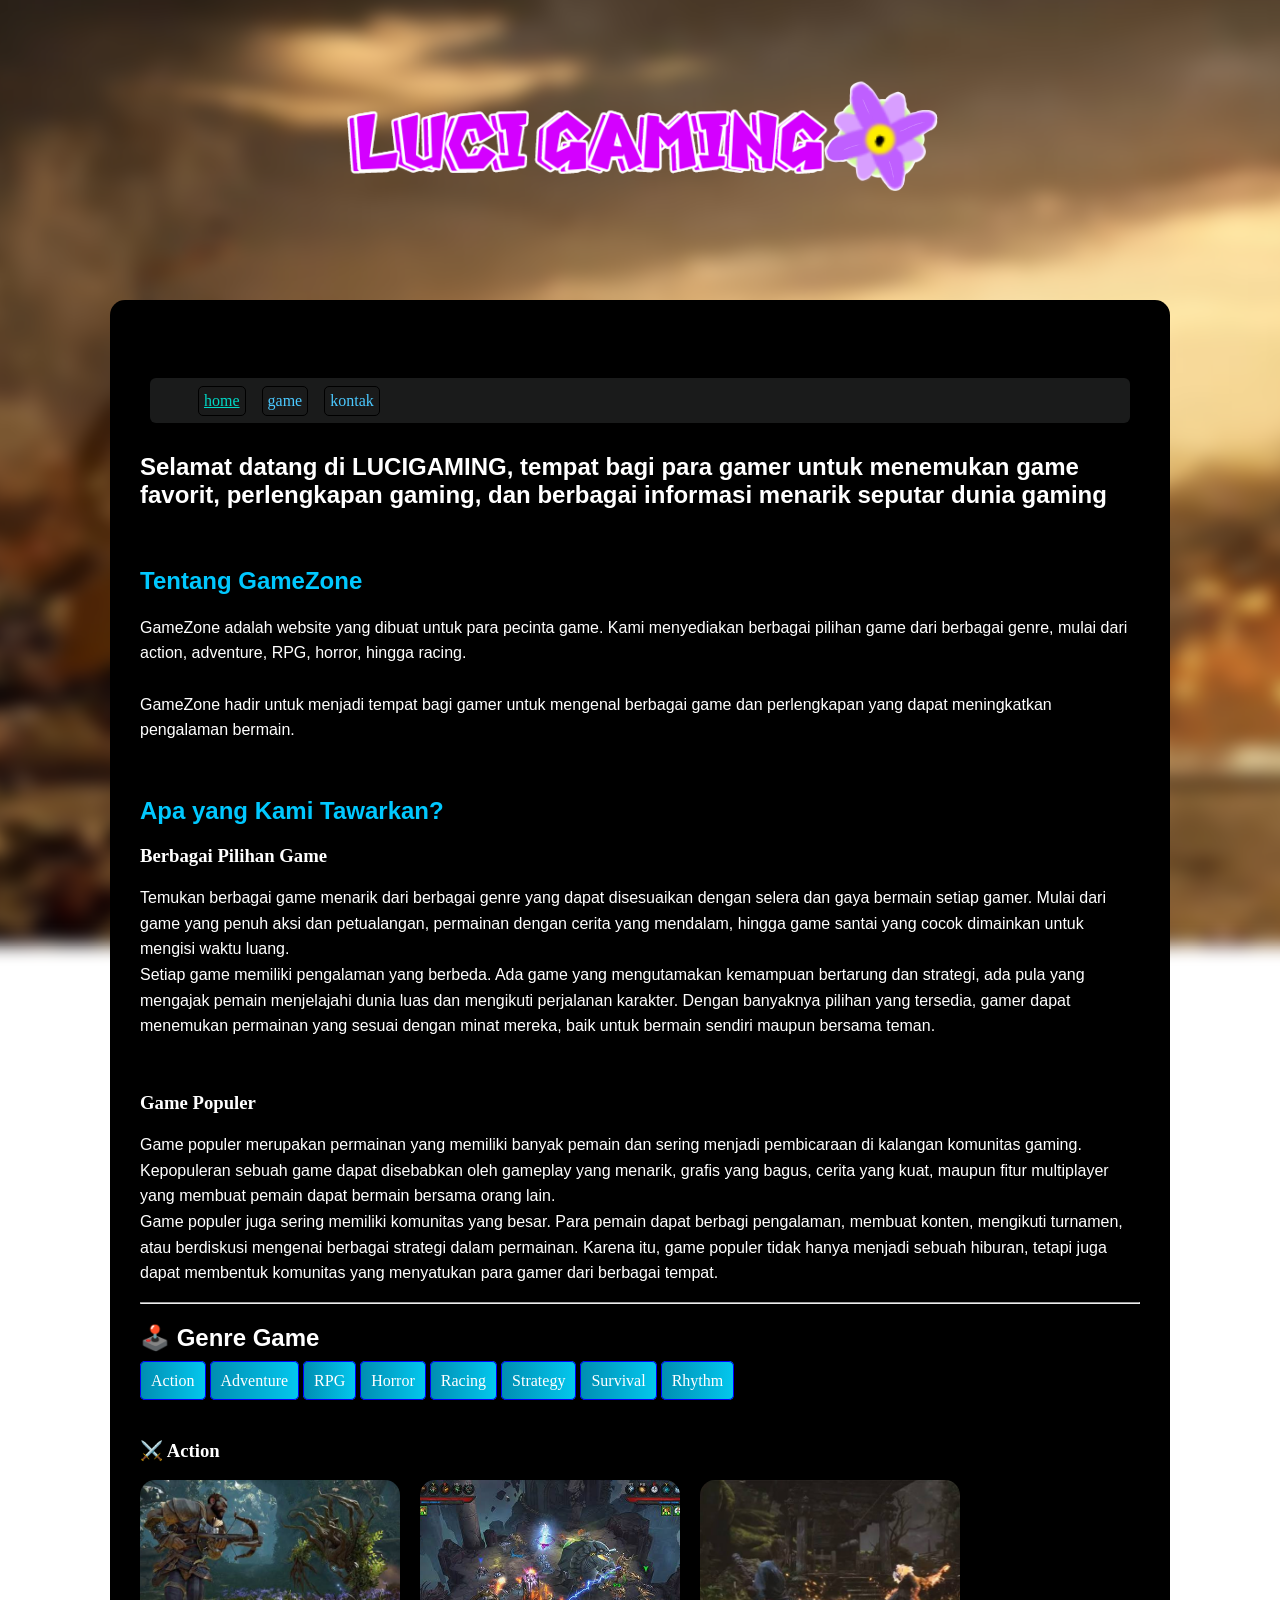
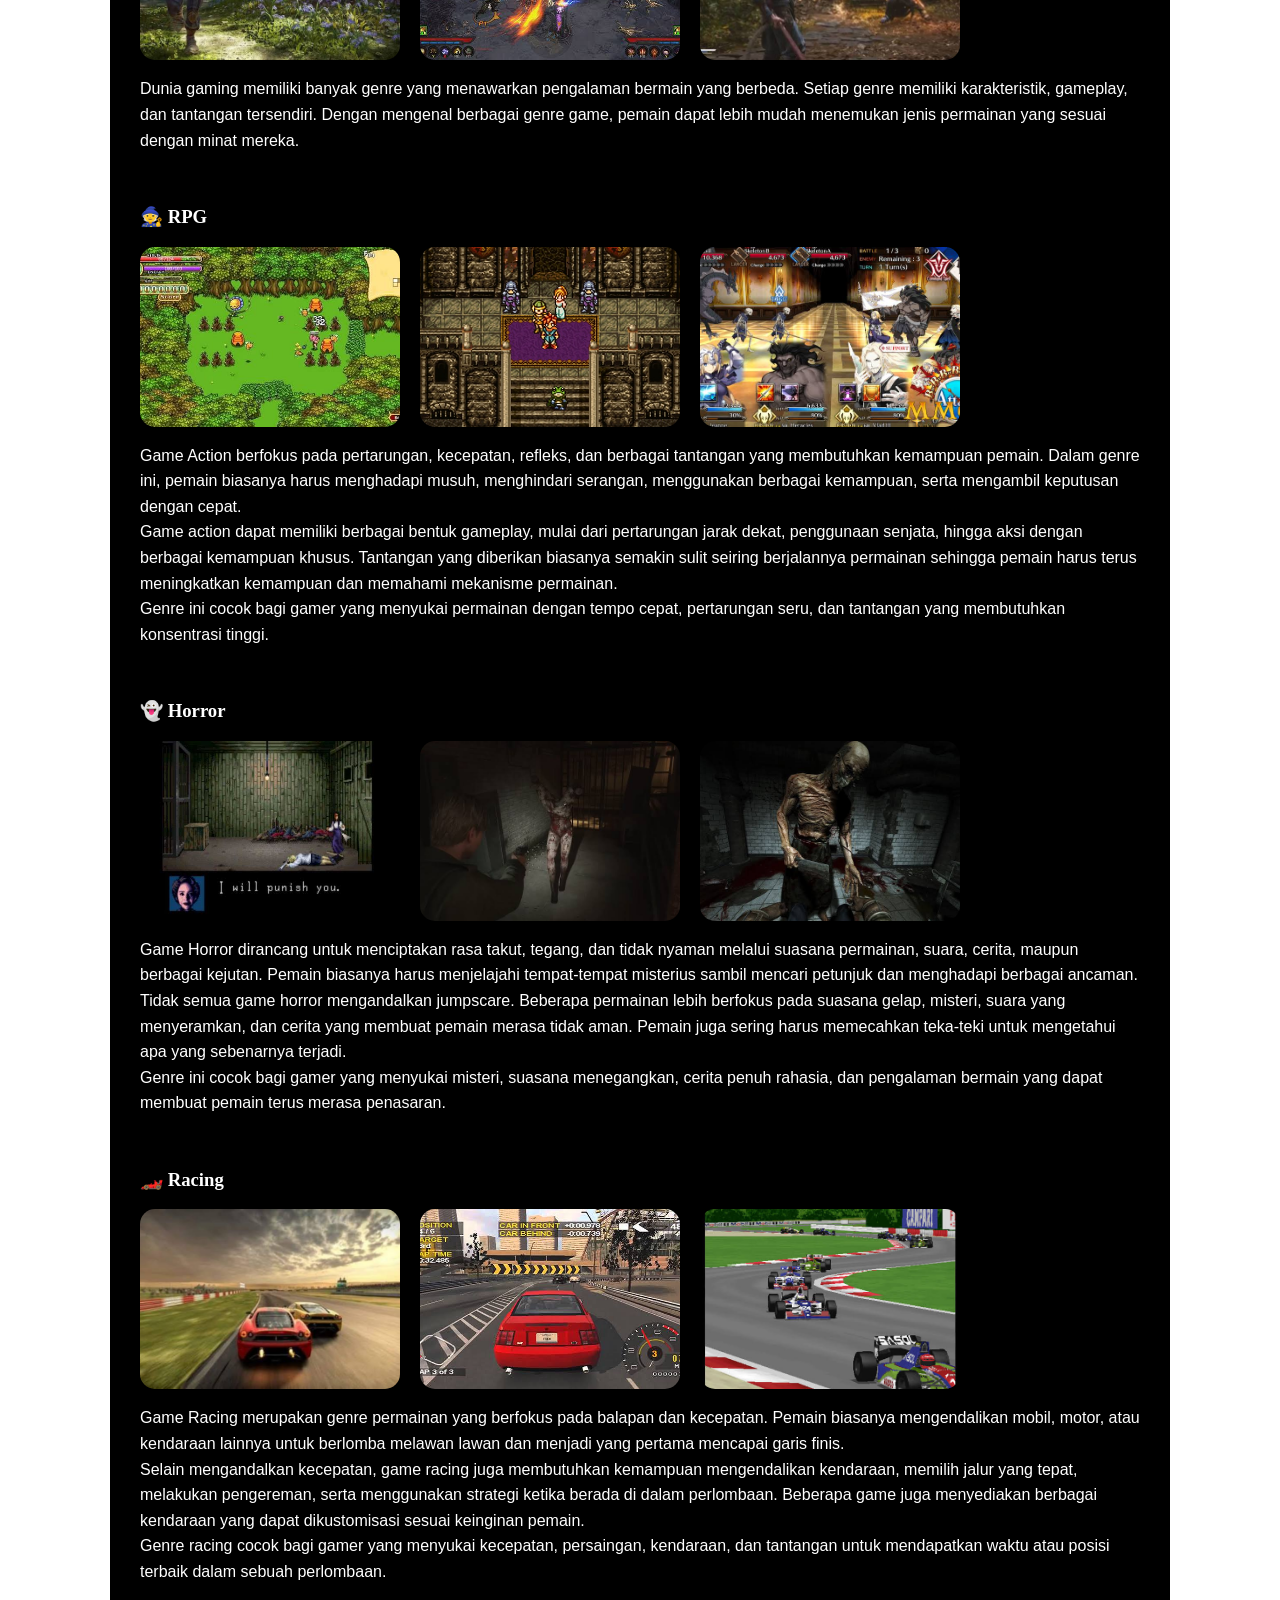
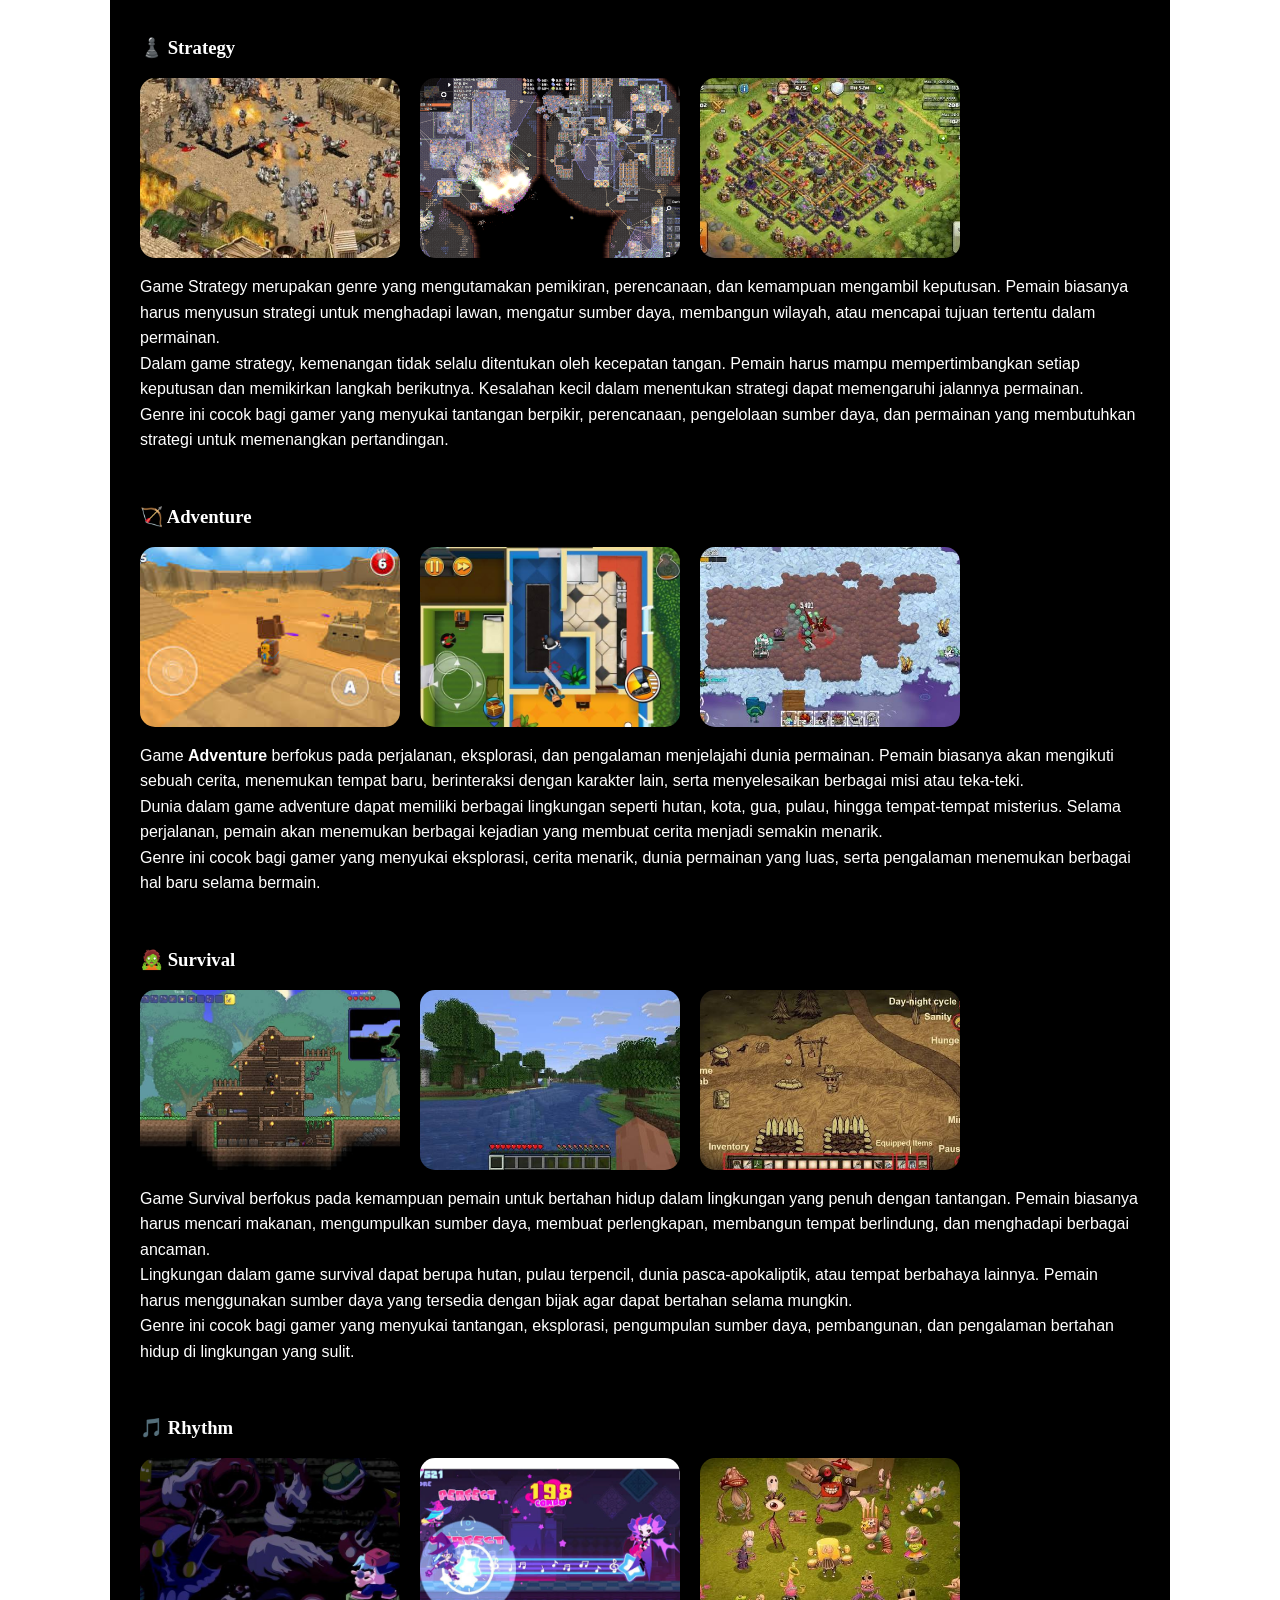
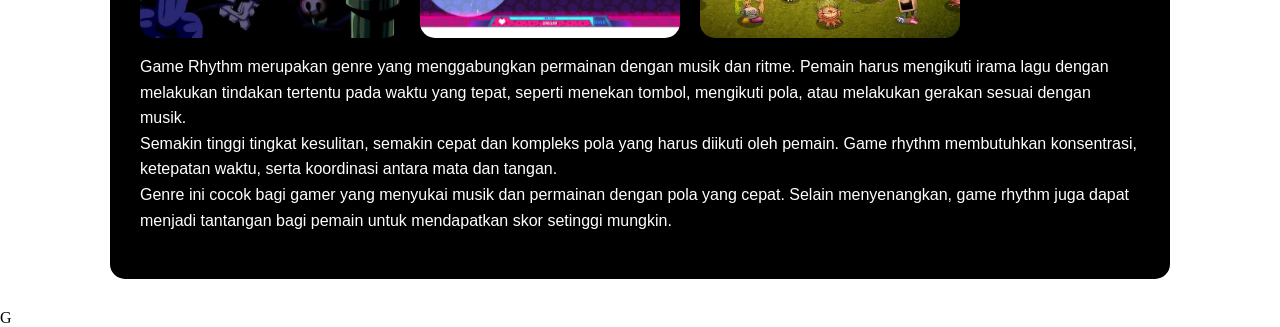
<file: index.html>
<!DOCTYPE html>
<html lang="id">
<head>
    <meta charset="UTF-8">
    <meta name="viewport" content="width=device-width, initial-scale=1.0">
    <link rel="stylesheet" href="style.css">
    <title>GAMESTORE | LAODE AZHARIL</title>
</head>


<body>
     <div class="judulimg">
            <img src="image/judul.png" alt="judul">
        </div>


    <!-- ISI -->
    <div class="kotak">
    
        <br>

       <div class="kotak3">
          <a href="index.html" class="link2"><u>home</u></a> 
          <a href="produk.html" class="link1">game</a> 
          <a href="kontak.html" class="link1">kontak</a>
       </div>



        <h2>Selamat datang di LUCIGAMING, tempat bagi para
             gamer untuk menemukan game favorit, perlengkapan
              gaming, dan berbagai informasi menarik seputar
             dunia gaming
        </h2>
        <br>
        <h2 class="hijau">Tentang GameZone</h2>
        <p>
            GameZone adalah website yang dibuat untuk para
           pecinta game. Kami menyediakan berbagai pilihan
            game dari berbagai genre, mulai dari action,
           adventure, RPG, horror, hingga racing.
           <br><br>
           GameZone hadir untuk menjadi tempat bagi gamer
            untuk mengenal berbagai game dan perlengkapan
           yang dapat meningkatkan pengalaman bermain.
        </p>

        <br>

        <h2 class="hijau">Apa yang Kami Tawarkan?</h2>

        <h3>Berbagai Pilihan Game</h3>

        <p>
           Temukan berbagai game menarik dari berbagai genre 
           yang dapat disesuaikan dengan selera dan gaya 
           bermain setiap gamer. Mulai dari game yang penuh 
           aksi dan petualangan, permainan dengan cerita yang 
           mendalam, hingga game santai yang cocok dimainkan 
           untuk mengisi waktu luang.
           <br>
           Setiap game memiliki pengalaman yang berbeda. Ada game yang mengutamakan kemampuan 
           bertarung dan strategi, ada pula yang mengajak pemain menjelajahi dunia luas 
           dan mengikuti perjalanan karakter. Dengan banyaknya pilihan yang tersedia, gamer dapat 
           menemukan permainan yang sesuai dengan minat mereka, baik untuk bermain 
           sendiri maupun bersama teman.
        </p>

        <br>

        <h3>Game Populer</h3>
        
        <p>
            Game populer merupakan permainan yang memiliki banyak pemain dan sering menjadi pembicaraan 
            di kalangan komunitas gaming. Kepopuleran sebuah game dapat disebabkan oleh gameplay yang 
            menarik, grafis yang bagus, cerita yang kuat, maupun fitur multiplayer yang membuat pemain 
            dapat bermain bersama orang lain.
            <br>
            Game populer juga sering memiliki komunitas yang besar. Para pemain dapat berbagi 
            pengalaman, membuat konten, mengikuti turnamen, atau berdiskusi mengenai berbagai 
            strategi dalam permainan. Karena itu, game populer tidak hanya menjadi sebuah hiburan, 
            tetapi juga dapat membentuk komunitas yang menyatukan para gamer dari berbagai tempat.
        </p>

        <hr>

        <h2>🕹️ Genre Game</h2>

        <div class="genre-tombol">
            <a href="#action" class="genre-swipe">Action</a>
            <a href="#adventure" class="genre-swipe">Adventure</a>
            <a href="#rpg" class="genre-swipe">RPG</a>
            <a href="#horror" class="genre-swipe">Horror</a>
            <a href="#racing" class="genre-swipe">Racing</a>
            <a href="#strategy" class="genre-swipe">Strategy</a>
            <a href="#survival" class="genre-swipe">Survival</a>
            <a href="#rhythm" class="genre-swipe">Rhythm</a>
        </div>

        <h3 id="action">⚔️ Action</h3> 
        <div class="gambar-container">
        <img src="image/index/aksi1.jpg" alt="aksi1">
        <img src="image/index/aksi2.jpg" alt="aksi2">
        <img src="image/index/aksi3.jpg" alt="aksi3">
        </div>
        <p> 
            Dunia gaming memiliki banyak genre yang menawarkan pengalaman bermain yang berbeda. 
            Setiap genre memiliki karakteristik, gameplay, dan tantangan tersendiri. Dengan 
            mengenal berbagai genre game, pemain dapat lebih mudah menemukan jenis permainan 
            yang sesuai dengan minat mereka.
        </p>

        <br>
        
        <h3 id="rpg">🧙 RPG</h3>
        <div class="gambar-container">
        <img src="image/index/RPG1.jpg" alt="RPG1">
        <img src="image/index/RPG2.jpg" alt="RPG2">
        <img src="image/index/RPG3.jpg" alt="RPG3">
        </div>
        <p>
            Game Action berfokus pada pertarungan, kecepatan, refleks, dan berbagai tantangan 
            yang membutuhkan kemampuan pemain. Dalam genre ini, pemain biasanya harus menghadapi 
            musuh, menghindari serangan, menggunakan berbagai kemampuan, serta mengambil keputusan 
            dengan cepat.
            <br>
            Game action dapat memiliki berbagai bentuk gameplay, mulai dari pertarungan jarak 
            dekat, penggunaan senjata, hingga aksi dengan berbagai kemampuan khusus. Tantangan 
            yang diberikan biasanya semakin sulit seiring berjalannya permainan sehingga 
            pemain harus terus meningkatkan kemampuan dan memahami mekanisme permainan.
            <br>
            Genre ini cocok bagi gamer yang menyukai permainan dengan tempo cepat, pertarungan 
            seru, dan tantangan yang membutuhkan konsentrasi tinggi.
        </p>

        <br>

        <h3 id="horror">👻 Horror</h3>
        <div class="gambar-container">
        <img src="image/index/horror1.jpg" alt="horror1">
        <img src="image/index/horror2.jpg" alt="horror2">
        <img src="image/index/horror3.jpg" alt="horror3">
        </div>
        <p>
            Game Horror dirancang untuk menciptakan rasa takut, tegang, dan tidak nyaman 
            melalui suasana permainan, suara, cerita, maupun berbagai kejutan. Pemain biasanya 
            harus menjelajahi tempat-tempat misterius sambil mencari petunjuk dan menghadapi 
            berbagai ancaman.
            <br>
            Tidak semua game horror mengandalkan jumpscare. Beberapa permainan lebih berfokus pada 
            suasana gelap, misteri, suara yang menyeramkan, dan cerita yang membuat pemain merasa 
            tidak aman. Pemain juga sering harus memecahkan teka-teki untuk mengetahui apa yang 
            sebenarnya terjadi.
            <br>
            Genre ini cocok bagi gamer yang menyukai misteri, suasana menegangkan, cerita penuh 
            rahasia, dan pengalaman bermain yang dapat membuat pemain terus merasa penasaran.
        </p>

        <br>

        <h3 id="racing">🏎️ Racing</h3>
        <div class="gambar-container">
        <img src="image/index/racing1.jpg" alt="racing1">
        <img src="image/index/racing2.jpg" alt="racing2">
        <img src="image/index/racing3.jpg" alt="racing3">
        </div>
        <p>
            Game Racing merupakan genre permainan yang berfokus pada balapan dan kecepatan. 
            Pemain biasanya mengendalikan mobil, motor, atau kendaraan lainnya untuk berlomba 
            melawan lawan dan menjadi yang pertama mencapai garis finis.
            <br>
            Selain mengandalkan kecepatan, game racing juga membutuhkan kemampuan mengendalikan 
            kendaraan, memilih jalur yang tepat, melakukan pengereman, serta menggunakan strategi 
            ketika berada di dalam perlombaan. Beberapa game juga menyediakan berbagai kendaraan 
            yang dapat dikustomisasi sesuai keinginan pemain.
            <br>
            Genre racing cocok bagi gamer yang menyukai kecepatan, persaingan, kendaraan, dan tantangan
             untuk mendapatkan waktu atau posisi terbaik dalam sebuah perlombaan.
        </p>

        <br>

        <h3 id="strategy">♟️ Strategy</h3>
        <div class="gambar-container">
            <img src="image/index/strategi1.jpg" alt="strategi1">
            <img src="image/index/strategi2.png" alt="strategi2">
            <img src="image/index/strategi3.jpg" alt="strategi3">
        </div>
        <p>
            Game Strategy merupakan genre yang mengutamakan pemikiran, perencanaan, dan kemampuan 
            mengambil keputusan. Pemain biasanya harus menyusun strategi untuk menghadapi lawan, 
            mengatur sumber daya, membangun wilayah, atau mencapai tujuan tertentu dalam permainan.
            <br>
            Dalam game strategy, kemenangan tidak selalu ditentukan oleh kecepatan tangan. 
            Pemain harus mampu mempertimbangkan setiap keputusan dan memikirkan langkah berikutnya. 
            Kesalahan kecil dalam menentukan strategi dapat memengaruhi jalannya permainan.
            <br>
            Genre ini cocok bagi gamer yang menyukai tantangan berpikir, perencanaan, pengelolaan 
            sumber daya, dan permainan yang membutuhkan strategi untuk memenangkan pertandingan.
        </p>

        <br>

        <h3 id="adventure">🏹 Adventure</h3>
        <div class="gambar-container">
            <img src="image/index/adven1.jpg" alt="adven1">
            <img src="image/index/adven2.jpg" alt="adven2">
            <img src="image/index/adven3.jpg" alt="adven3">
        </div>
        <p>
            Game <b>Adventure</b> berfokus pada perjalanan, eksplorasi, dan pengalaman menjelajahi 
            dunia permainan. Pemain biasanya akan mengikuti sebuah cerita, menemukan tempat baru, 
            berinteraksi dengan karakter lain, serta menyelesaikan berbagai misi atau teka-teki.
            <br>
            Dunia dalam game adventure dapat memiliki berbagai lingkungan seperti hutan, kota, gua, 
            pulau, hingga tempat-tempat misterius. Selama perjalanan, pemain akan menemukan 
            berbagai kejadian yang membuat cerita menjadi semakin menarik.
            <br>
            Genre ini cocok bagi gamer yang menyukai eksplorasi, cerita menarik, dunia permainan 
            yang luas, serta pengalaman menemukan berbagai hal baru selama bermain.
        </p>

        <br>

        <h3 id="survival">🧟 Survival</h3>
        <div class="gambar-container">
            <img src="image/index/survival1.jpg" alt="survival1">
            <img src="image/index/survival2.jpg" alt="survival2">
            <img src="image/index/survival3.jpg" alt="survival3">
        </div>
        <p>
            Game Survival berfokus pada kemampuan pemain untuk bertahan hidup dalam lingkungan 
            yang penuh dengan tantangan. Pemain biasanya harus mencari makanan, mengumpulkan 
            sumber daya, membuat perlengkapan, membangun tempat berlindung, dan menghadapi 
            berbagai ancaman.
            <br>
            Lingkungan dalam game survival dapat berupa hutan, pulau terpencil, dunia 
            pasca-apokaliptik, atau tempat berbahaya lainnya. Pemain harus menggunakan 
            sumber daya yang tersedia dengan bijak agar dapat bertahan selama mungkin.
            <br>
            Genre ini cocok bagi gamer yang menyukai tantangan, eksplorasi, pengumpulan sumber 
            daya, pembangunan, dan pengalaman bertahan hidup di lingkungan yang sulit.
        </p>

        <br>

        <h3 id="rhythm">🎵 Rhythm</h3>
        <div class="gambar-container">
            <img src="image/index/musik1.jpg" alt="musik1">
            <img src="image/index/musik2.jpg" alt="musik2">
            <img src="image/index/musik3.jpg" alt="musik3">
        </div>
        <p>
            Game Rhythm merupakan genre yang menggabungkan permainan dengan musik dan ritme. 
            Pemain harus mengikuti irama lagu dengan melakukan tindakan tertentu pada waktu yang 
            tepat, seperti menekan tombol, mengikuti pola, atau melakukan gerakan sesuai dengan 
            musik.
            <br>
            Semakin tinggi tingkat kesulitan, semakin cepat dan kompleks pola yang harus diikuti 
            oleh pemain. Game rhythm membutuhkan konsentrasi, ketepatan waktu, serta koordinasi 
            antara mata dan tangan.
            <br>
            Genre ini cocok bagi gamer yang menyukai musik dan permainan dengan pola yang cepat. 
            Selain menyenangkan, game rhythm juga dapat menjadi tantangan bagi pemain untuk 
            mendapatkan skor setinggi mungkin.
        </p>

    </div>

</body>
</html>G
</file>
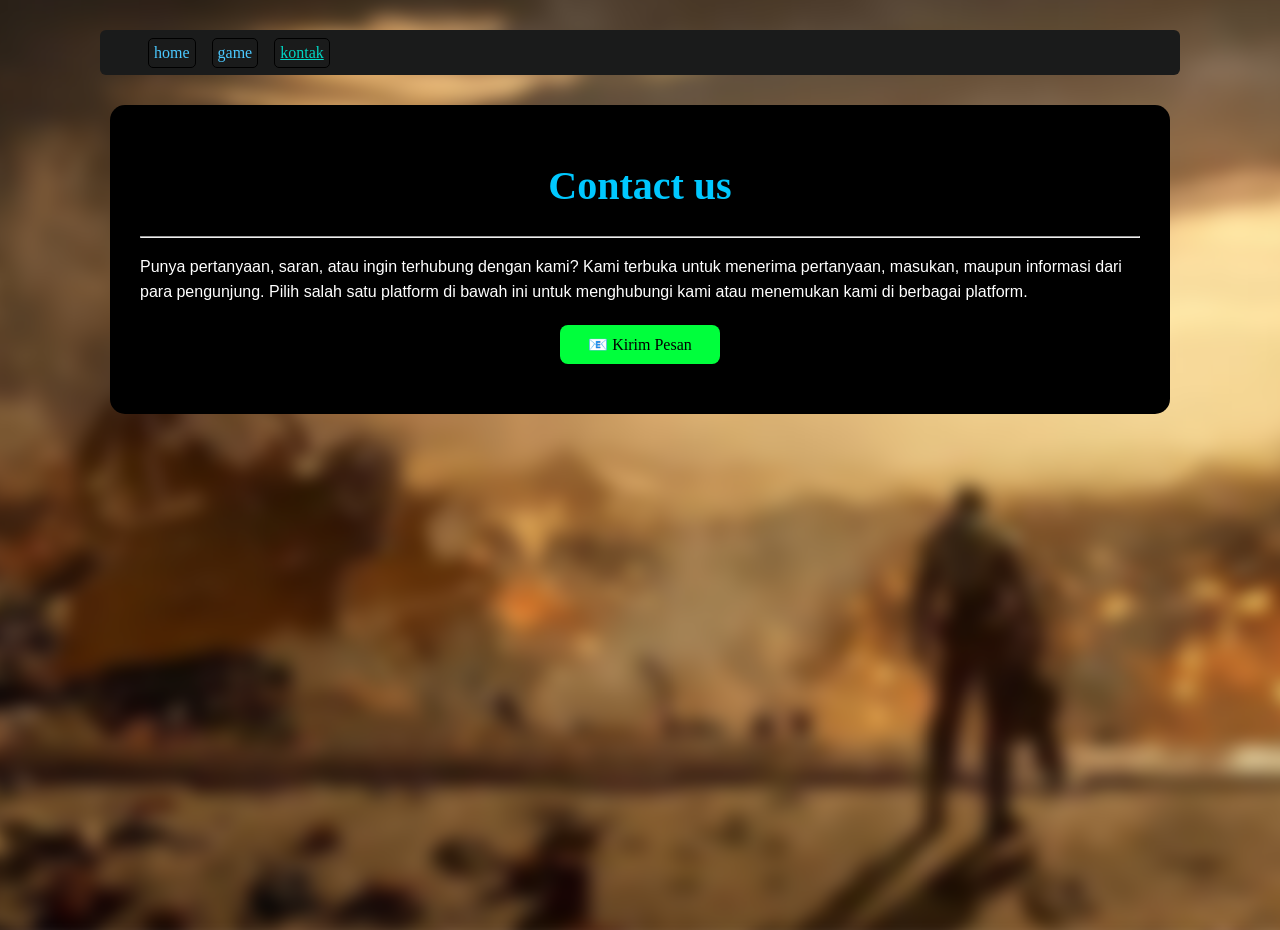
<file: kontak.html>
<!DOCTYPE html>
<html lang="id">
<head>
    <meta charset="UTF-8">
    <meta name="viewport" content="width=device-width, initial-scale=1.0">
    <link rel="stylesheet" href="style.css">
    <title>BERANDA</title>
</head>

<body>

    <div class="kotak2">
        <a href="index.html" class="link1">home </a> 
        <a href="produk.html" class="link1">game</a> 
        <a href="kontak.html" class="link2"><u>kontak</u></a>
    </div>

    <div class="kotak">
        <h1 class="center-hijau">Contact us</h1>
        <hr>
        <p>
            Punya pertanyaan, saran, atau ingin terhubung dengan kami?
            Kami terbuka untuk menerima pertanyaan, masukan, maupun informasi dari para pengunjung. 
            Pilih salah satu platform di bawah ini untuk menghubungi kami atau menemukan kami di berbagai platform.
        </p>

        <a class="btn1" href="mailto:ibraiking97windows@gmail.com">
            📧 Kirim Pesan
        </a>
    </div>
</body>
</file>
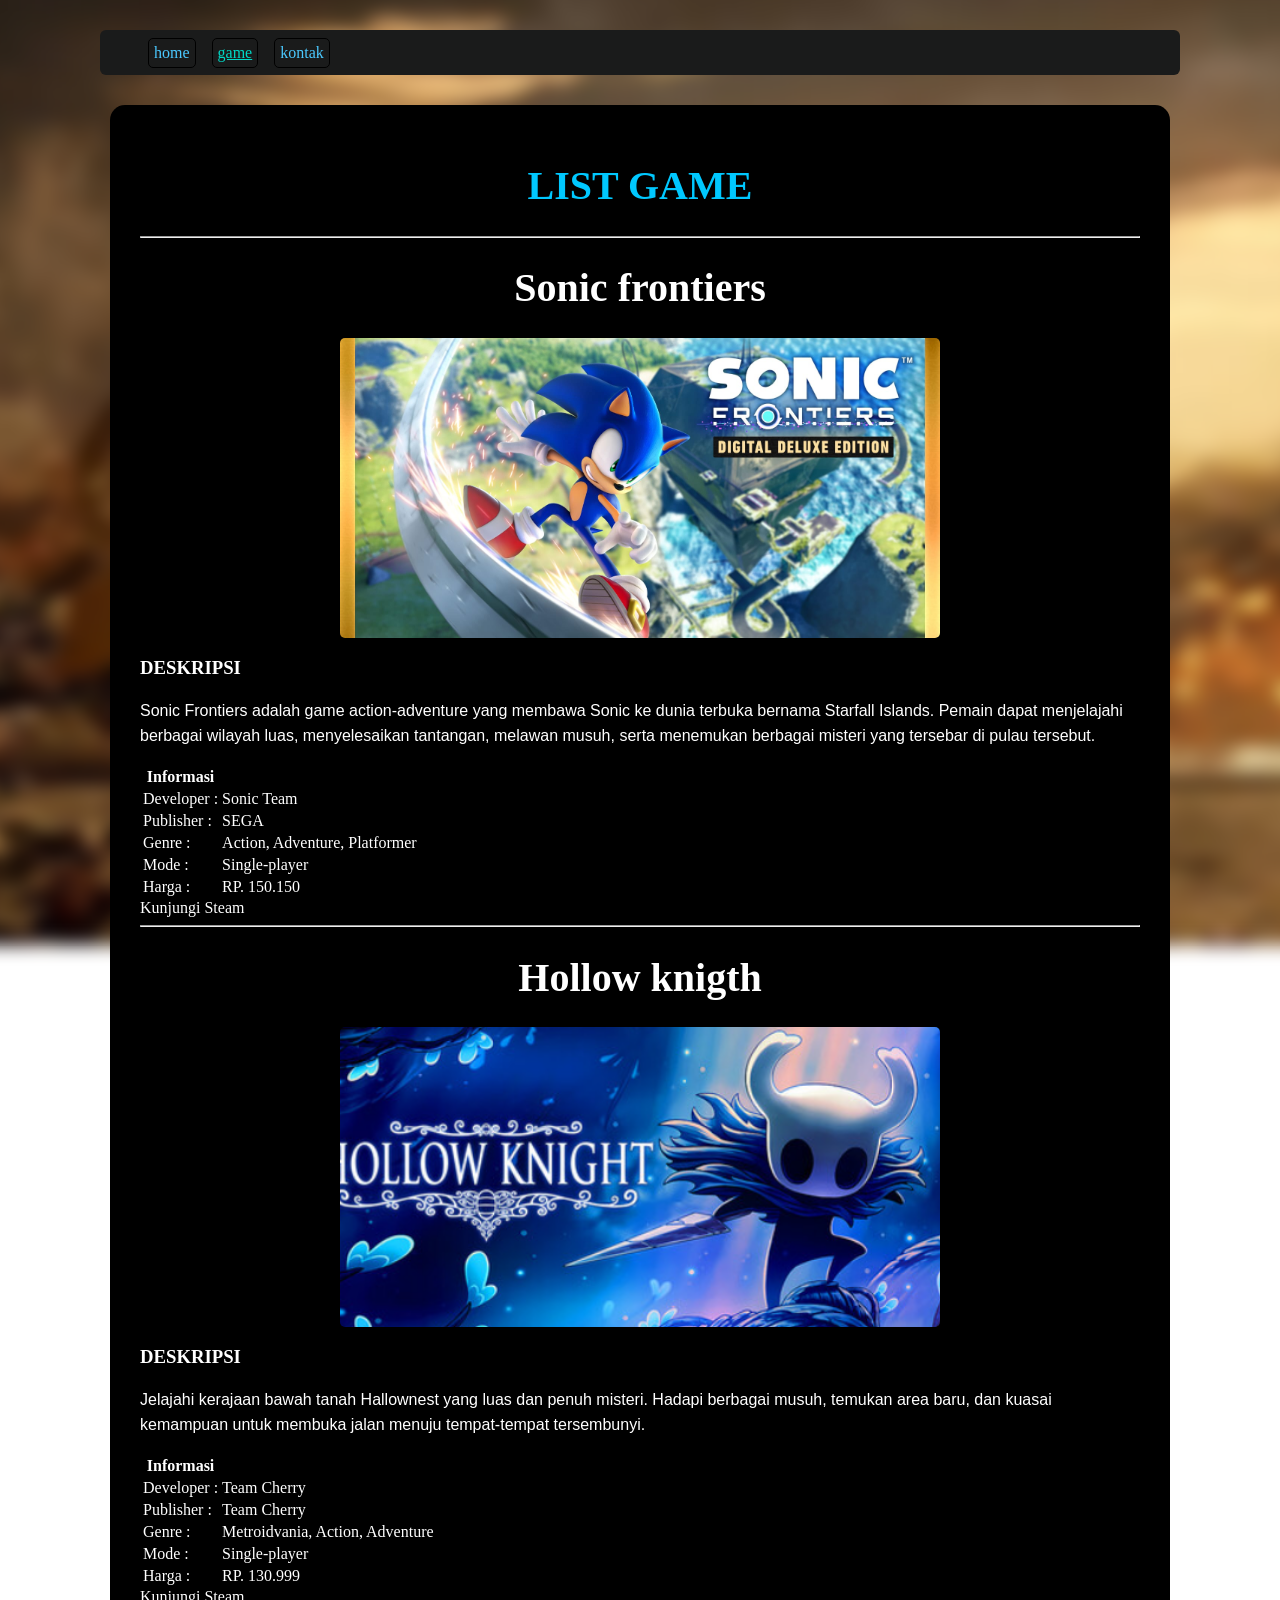
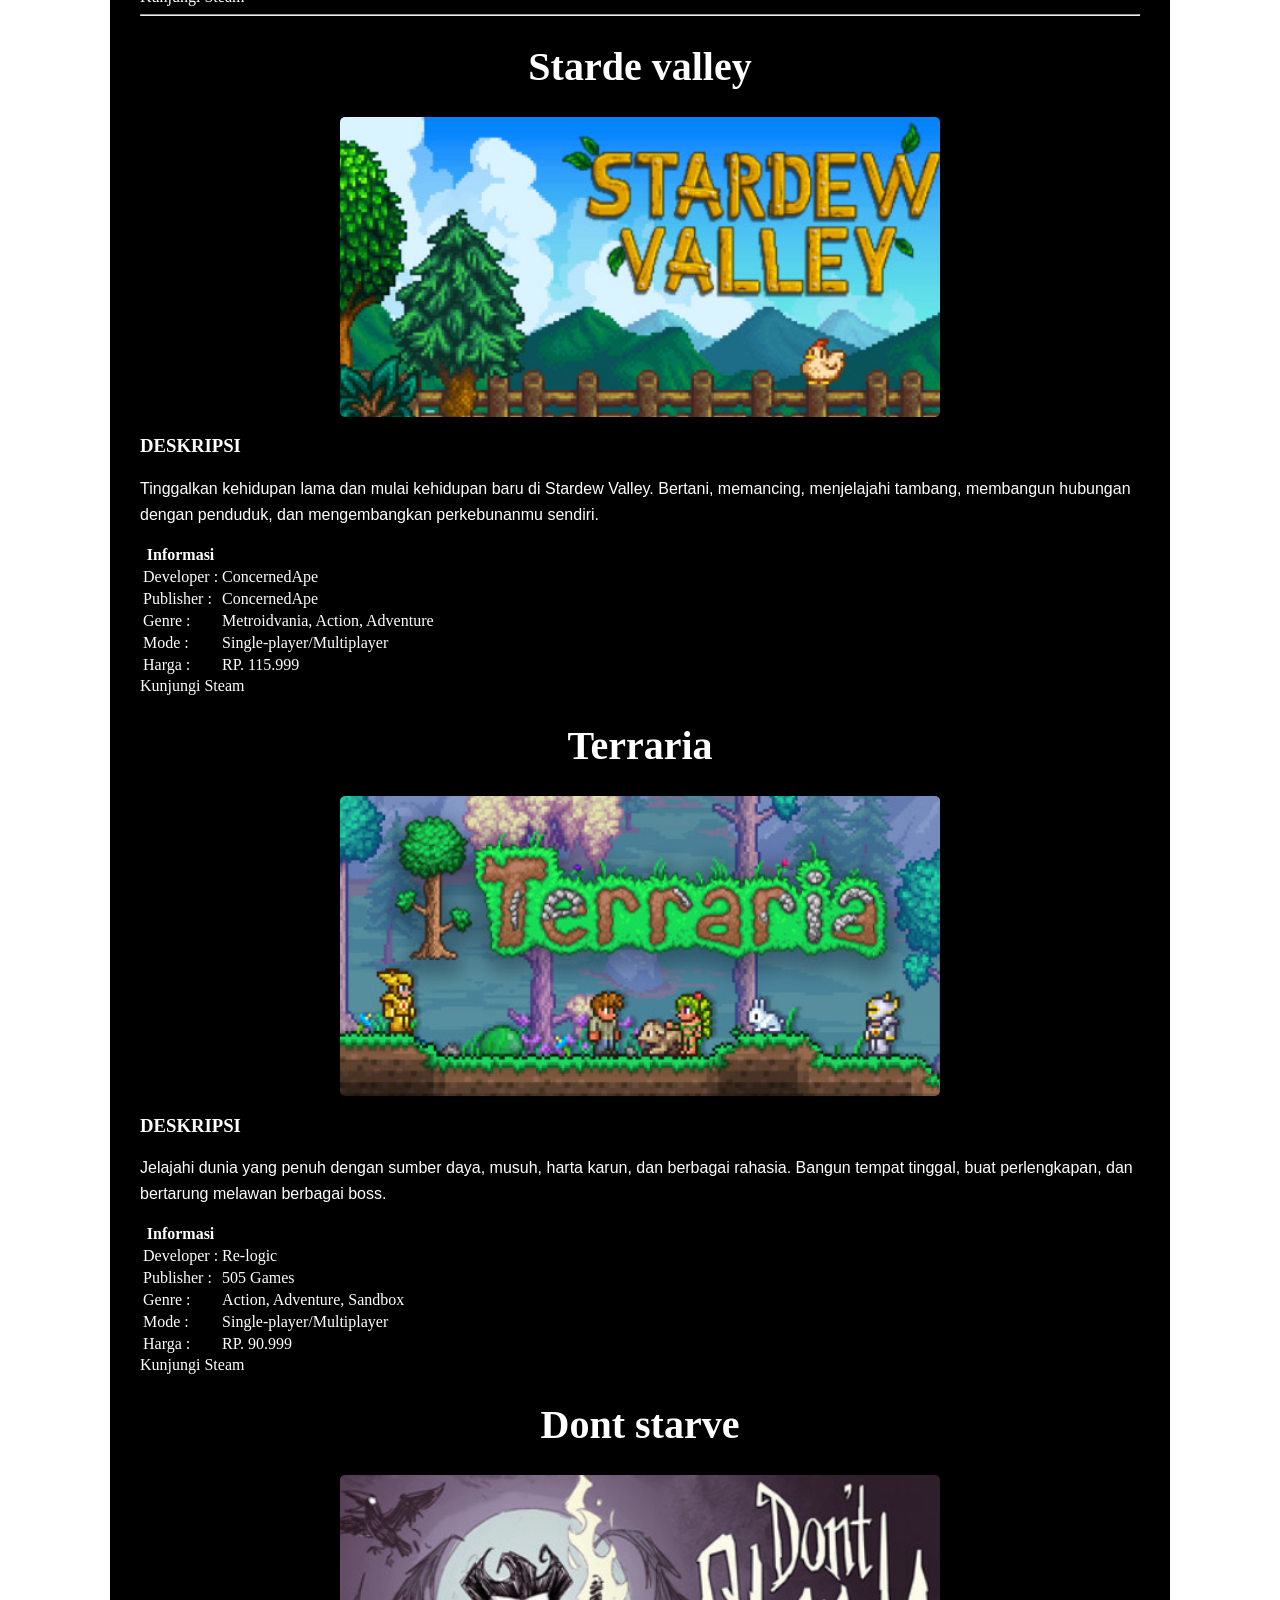
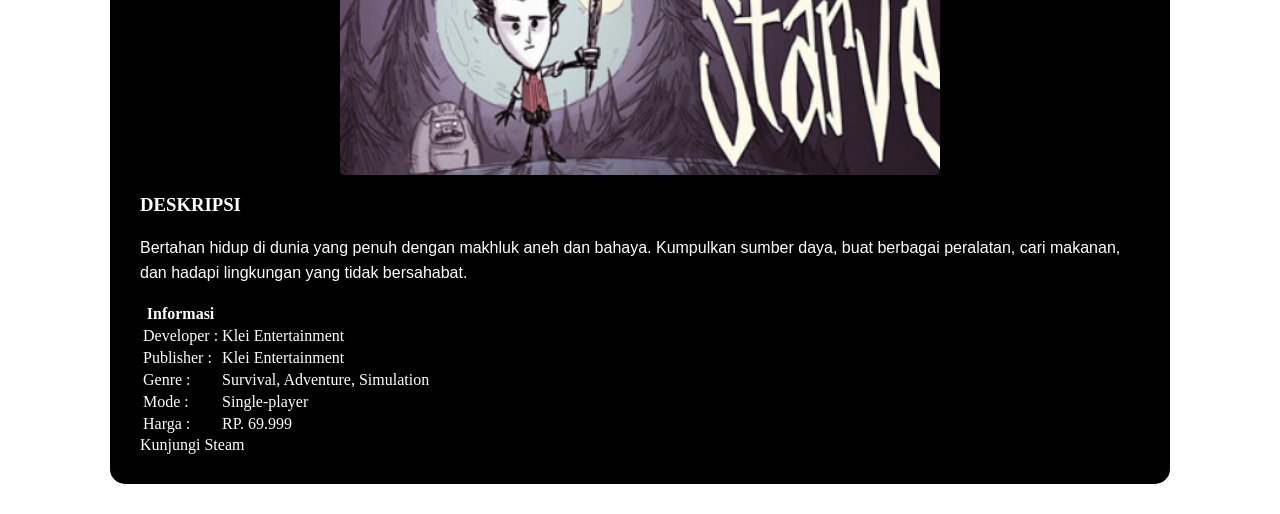
<file: produk.html>
<!DOCTYPE html>
<html lang="id">
<head>
    <meta charset="UTF-8">
    <meta name="viewport" content="width=device-width, initial-scale=1.0">
    <link rel="stylesheet" href="style.css">
    <title>BERANDA</title>
</head>

<body>

    <div class="kotak2">
        <a href="index.html" class="link1">home </a> 
        <a href="produk.html" class="link2"><u>game</u></a> 
        <a href="kontak.html" class="link1">kontak</a>
    </div>


    <div class="kotak">
        <h1 class="center-hijau">LIST GAME</h1>
        <hr>
        <!-- PRODUK1-->
        <h1 class="game">Sonic frontiers</h1>
        <div class="kotakimg">
            <img src="image/produk/sonic.jpeg" alt="sonic">
        </div>
        <h3>DESKRIPSI</h3>
        <P>
            Sonic Frontiers adalah game action-adventure yang 
            membawa Sonic ke dunia terbuka bernama Starfall 
            Islands. Pemain dapat menjelajahi berbagai wilayah 
            luas, menyelesaikan tantangan, melawan musuh, serta 
            menemukan berbagai misteri yang tersebar di pulau tersebut.
        </P>

        <table>
          <tr>
             <th>Informasi</th>
         </tr>

         <tr>
             <td>Developer :</td>
             <td>Sonic Team</td>
         </tr>

         <tr>
             <td>Publisher :</td>
             <td>SEGA</td>
         </tr>

         <tr>
             <td>Genre :</td>
             <td>Action, Adventure, Platformer</td>
         </tr>

         <tr>
             <td>Mode :</td>
             <td>Single-player</td>
         </tr>

         <tr>
             <td>Harga :</td>
             <td>RP. 150.150</td>
         </tr>
       </table>

       <a href="https://store.steampowered.com/app/1237320/Sonic_Frontiers/" class="tombol-steam">
        Kunjungi Steam</a>

        <br>
        <hr>
        
        <!--PRODUK 2-->
        <h1 class="game">Hollow knigth</h1>
        <div class="kotakimg">
            <img src="image/produk/hollow knigth.png" alt="produk2" target="_blank">
        </div>
        <h3>DESKRIPSI</h3>
        <P>
            Jelajahi kerajaan bawah tanah Hallownest yang luas dan penuh misteri. Hadapi berbagai 
            musuh, temukan area baru, dan kuasai kemampuan untuk membuka jalan menuju tempat-tempat 
            tersembunyi.
        </P>

        <table>
          <tr>
             <th>Informasi</th>
         </tr>

         <tr>
             <td>Developer :</td>
             <td>Team Cherry</td>
         </tr>

         <tr>
             <td>Publisher :</td>
             <td>Team Cherry</td>
         </tr>

         <tr>
             <td>Genre :</td>
             <td>Metroidvania, Action, Adventure</td>
         </tr>

         <tr>
             <td>Mode :</td>
             <td>Single-player</td>
         </tr>

         <tr>
             <td>Harga :</td>
             <td>RP. 130.999</td>
         </tr>
       </table>
       <a href="https://store.steampowered.com/app/367520/Hollow_Knight/" target="_blank">
        Kunjungi Steam</a>

        <br><hr>

        <!--PRODUK 3-->
        <h1 class="game">Starde valley</h1>
        <div class="kotakimg">
            <img src="image/produk/starde valley.png" alt="produk2">
        </div>
        <h3>DESKRIPSI</h3>
        <P>
            Tinggalkan kehidupan lama dan mulai kehidupan baru di Stardew Valley. Bertani, 
            memancing, menjelajahi tambang, membangun hubungan dengan penduduk, dan mengembangkan 
            perkebunanmu sendiri.
        </P>

        <table>
          <tr>
             <th>Informasi</th>
         </tr>

         <tr>
             <td>Developer :</td>
             <td>ConcernedApe</td>
         </tr>

         <tr>
             <td>Publisher :</td>
             <td>ConcernedApe</td>
         </tr>

         <tr>
             <td>Genre :</td>
             <td>Metroidvania, Action, Adventure</td>
         </tr>

         <tr>
             <td>Mode :</td>
             <td>Single-player/Multiplayer</td>
         </tr>

         <tr>
             <td>Harga :</td>
             <td>RP. 115.999</td>
         </tr>
       </table>
       <a href="https://store.steampowered.com/app/413150/Stardew_Valley/" target="_blank">
        Kunjungi Steam</a>


        <!--PRODUK 4-->
        <h1 class="game">Terraria</h1>
        <div class="kotakimg">
            <img src="image/produk/terraria.png" alt="produk2">
        </div>
        <h3>DESKRIPSI</h3>
        <P>
            Jelajahi dunia yang penuh dengan sumber daya, musuh, harta karun, dan berbagai 
            rahasia. Bangun tempat tinggal, buat perlengkapan, dan bertarung melawan berbagai 
            boss.
        </P>

        <table>
          <tr>
             <th>Informasi</th>
         </tr>

         <tr>
             <td>Developer :</td>
             <td>Re-logic</td>
         </tr>

         <tr>
             <td>Publisher :</td>
             <td>505 Games</td>
         </tr>

         <tr>
             <td>Genre :</td>
             <td>Action, Adventure, Sandbox</td>
         </tr>

         <tr>
             <td>Mode :</td>
             <td>Single-player/Multiplayer</td>
         </tr>

         <tr>
             <td>Harga :</td>
             <td>RP. 90.999</td>
         </tr>
       </table>
       <a href="https://store.steampowered.com/app/105600/Terraria/" target="_blank">
        Kunjungi Steam</a>


                <!--PRODUK 5-->
        <h1 class="game">Dont starve</h1>
        <div class="kotakimg">
            <img src="image/produk/dont starve.png" alt="produk2">
        </div>
        <h3>DESKRIPSI</h3>
        <P>
            Bertahan hidup di dunia yang penuh dengan makhluk aneh dan bahaya. Kumpulkan sumber 
            daya, buat berbagai peralatan, cari makanan, dan hadapi lingkungan yang tidak 
            bersahabat.
        </P>

        <table>
          <tr>
             <th>Informasi</th>
         </tr>

         <tr>
             <td>Developer :</td>
             <td>Klei Entertainment</td>
         </tr>

         <tr>
             <td>Publisher :</td>
             <td>Klei Entertainment</td>
         </tr>

         <tr>
             <td>Genre :</td>
             <td>Survival, Adventure, Simulation</td>
         </tr>

         <tr>
             <td>Mode :</td>
             <td>Single-player</td>
         </tr>

         <tr>
             <td>Harga :</td>
             <td>RP. 69.999</td>
         </tr>
       </table>
       <a href="https://store.steampowered.com/app/219740/Dont_Starve/" target="_blank">
        Kunjungi Steam</a>
    </div>

</body>
</file>
<file: style.css>
body {
  margin: 0;
  min-height: 100vh;
  position: relative;
}


        
/* Background gambar */
body::before {
    content: "";
    position: fixed;
    inset: 0;

    background-image: url("image/index/BG1.jpg");
    background-size: cover;
    background-position: center;

    filter: blur(8px);
    transform: scale(1.1);

    z-index: -1;
}

/* Kotak */
        
.kotak {
    background-color: rgb(0, 0, 0);
    width: 1000px;
    padding: 30px;
    margin: 0 auto 30px;
    border-radius: 15px;
    color: white;
}
.kotak2 {
    background-color: rgb(26, 27, 27);
    width: 1000px;
    height: 5px;
    padding: 20px 40px;
    margin: 30px auto;
    border-radius: 6px;
    color: white;
    display: flex;
    align-items: center;
}

.kotak3 {
    background-color: rgb(26, 27, 27);
    width: 900px;
    height: 5px;
    padding: 20px 40px;
    margin: 30px auto;
    border-radius: 6px;
    color: white;
    display: flex;
    align-items: center;
}

/* ZONA FONT */
.center-hijau {
text-align: center;
color: rgb(0, 200, 255);
}

.hijau {
    color: rgb(0, 200, 255);
}

h1 {
    font-family: Georgia, serif;
    font-size: 40px;
    font-weight: bold;
    color: white;
}

h2 {
    font-family: Arial, sans-serif;
    font-size: 24px;
    font-weight: 600;
}

p {
    font-family: Arial, sans-serif;
    font-size: 16px;
    font-weight: normal;
    color: white;
    line-height: 1.6;
}

h2 {
    font-family: Arial, sans-serif;
    font-size: 24px;
    font-weight: 600;
}

.game {
    text-align: center;
}

.link1 {
    color: #4bc9ff;
    text-decoration: none;
    margin: 8px;
}

.link2 {
    color: #00d8c6;
    text-decoration: none;
    margin: 8px;
}

.link1:hover {
    color: #77ffbf;
    text-decoration: none;
    margin: 8px;
    transform: scale(1.1);
}

.link2:hover {
    color: #8af3ff;
    text-decoration: none;
    margin: 8px;
    transform: scale(1.1);
}

.link1:active {
    color: #ffffff;
    text-decoration: none;
    margin: 8px;
    transform: scale(0.9);
}

.link2:active {
    color: #eff4f2;
    text-decoration: none;
    margin: 8px;
    transform: scale(0.9);
}




/* GAMBAR */
.gambar-container {
    display: flex;
    gap: 20px;
}

.gambar1:hover {
    transform: scale(1.1);
}

.gambar-container img {
    width: 260px;
    height: 180px;
    object-fit: cover;
    border-radius: 15px;
}

.kotakimg {
    display: flex;
    justify-content: center;
    align-items: center;
}

.kotakimg img {
    display: block;
    width: 600px;
    height: 300px;
    object-fit: cover;
    border-radius: 5px;
    margin: 0 auto;
}

.judulimg {
    display: flex;
    justify-content: center;
    align-items: center;
    margin: 0 auto;
}

.judulimg img {
    display: block;
    width: 600px;
    height: 300px;
    object-fit: cover;
    border-radius: 5px;
}

/* button */
.btn1 {
  display: block;
  width: 120px;
  margin: 20px auto;
  text-align: center;
  background-color: #00ff3c;
  color: black;
  padding: 10px 20px;
  border-radius: 8px;
  text-decoration: none;
}

.btn1:hover {
  display: block;
  width: 120px;
  margin: 20px auto;
  text-align: center;
  background-color: #00ff88;
  color: white;
  padding: 10px 20px;
  border-radius: 8px;
  text-decoration: none;
  transform: scale(1.1);
}
.btn1:active {
  display: block;
  width: 120px;
  margin: 20px auto;
  text-align: center;
  background-color: #00ff88;
  color: white;
  padding: 10px 20px;
  border-radius: 8px;
  text-decoration: none;
  transform: scale(0.8);
}


.genre-tombol {
    margin-bottom: 50px;
}


.genre-swipe {
    border: 1px solid #0000ff;
    border-radius: 5px;
    padding: 10px;
    background: linear-gradient(to right, #008eb2, #03c7ee);
}

.genre-swipe:hover {
    filter: brightness(120%);
    transform: scale(1.5);
}

a {
    color:white;
    text-decoration: none;
}

.link1, .link2, .link3 {
    border: 1px solid black;
    border-radius: 5px;
    padding: 5px;
}
</file>
